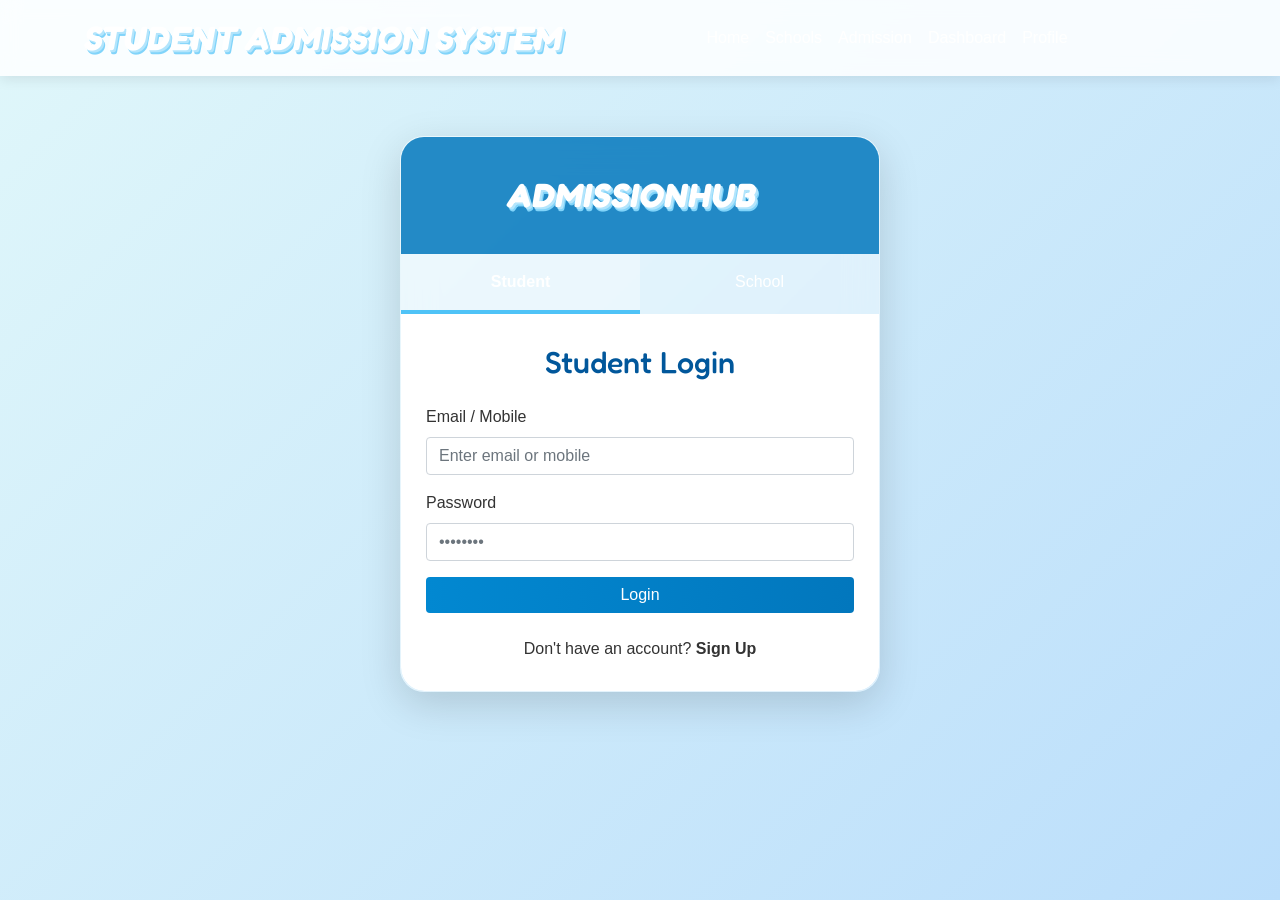
<file: pages/login.html>
<!DOCTYPE html>
<html lang="en">
<head>
  <meta charset="UTF-8" />
  <meta name="viewport" content="width=device-width, initial-scale=1.0"/>
  <title>Admissionhub - Login / Sign Up</title>
  
  <link rel="stylesheet" href="../style.css">
  <link rel="stylesheet" href="https://cdn.jsdelivr.net/npm/bootstrap@4.5.3/dist/css/bootstrap.min.css" integrity="sha384-TX8t27EcRE3e/ihU7zmQxVncDAy5uIKz4rEkgIXeMed4M0jlfIDPvg6uqKI2xXr2" crossorigin="anonymous">
  <link href="https://fonts.googleapis.com/css2?family=Fredoka:wght@700&display=swap" rel="stylesheet">
  <style>
    * { margin: 0; padding: 0; box-sizing: border-box; }

    body {
      font-family: 'Poppins', sans-serif;
      min-height: 100vh;
      background: linear-gradient(135deg, #e0f7fa 0%, #bbdefb 100%); /* Soft education blue-cyan gradient */
      color: #333;
    }

    /* Navbar - Integrated & Consistent */
    .navbar {
      background: rgba(255, 255, 255, 0.85) !important;
      backdrop-filter: blur(10px);
      box-shadow: 0 4px 12px rgba(0,0,0,0.08);
    }

    .navbar-brand {
      font-family: 'Fredoka', sans-serif;
      font-size: 2.1rem;
      font-weight: 700;
      color: #0277bd !important; /* Deep sky blue for education feel */
      text-shadow: 2px 2px 0 #b3e5fc, 4px 4px 0 #81d4fa;
      transform: skewX(-10deg);
      letter-spacing: 1px;
    }

    .nav-link {
      color: #01579b !important;
      font-weight: 500;
    }

    .nav-link:hover {
      color: #0277bd !important;
    }

    .btn-login {
      background: linear-gradient(90deg, #0288d1, #0277bd);
      border: none;
      padding: 8px 20px;
      font-weight: 600;
    }

    .btn-login:hover {
      background: linear-gradient(90deg, #0277bd, #01579b);
    }

    /* Login Container - Glassmorphism (2025 trend) */
    .login-container {
      width: 100%;
      max-width: 480px;
      margin: 60px auto 40px;
      background: rgba(255, 255, 255, 0.25);
      backdrop-filter: blur(16px);
      -webkit-backdrop-filter: blur(16px);
      border-radius: 24px;
      border: 1px solid rgba(255, 255, 255, 0.3);
      box-shadow: 0 12px 40px rgba(0, 0, 0, 0.15);
      overflow: hidden;
    }

    .header {
      background: rgba(2, 119, 189, 0.85);
      padding: 28px 20px;
      text-align: center;
    }

    .tabs {
      display: flex;
      background: rgba(255, 255, 255, 0.15);
    }

    .tab {
      flex: 1;
      padding: 16px;
      text-align: center;
      color: white;
      font-weight: 500;
      cursor: pointer;
      transition: all 0.3s;
      border-bottom: 4px solid transparent;
    }

    .tab.active {
      background: rgba(255, 255, 255, 0.3);
      border-bottom: 4px solid #4fc3f7;
      font-weight: 600;
    }

    .form-container {
      padding: 30px 25px;
      background: white;
      border-radius: 0 0 24px 24px;
    }

    h2 {
      text-align: center;
      margin-bottom: 25px;
      color: #01579b;
      font-family: 'Fredoka', sans-serif;
      font-size: 1.9rem;
    }

    .toggle-auth a {
      color: #0288d1;
      font-weight: 600;
      cursor: pointer;
    }

    .toggle-auth a:hover {
      text-decoration: underline;
    }

    input:focus {
      border-color: #0288d1;
      box-shadow: 0 0 0 3px rgba(2, 136, 209, 0.2);
    }

    .btn-primary {
      background: linear-gradient(90deg, #0288d1, #0277bd);
      border: none;
      transition: all 0.3s;
    }

    .btn-primary:hover {
      transform: translateY(-2px);
      box-shadow: 0 8px 20px rgba(2, 119, 189, 0.35);
    }

    @media (max-width: 576px) {
      .login-container { margin: 40px 15px 30px; }
      .navbar-brand { font-size: 1.8rem; }
    }
  </style>
</head>
<body>

  <!-- Navbar -->
  <nav class="navbar navbar-expand-lg navbar-dark navbar-custom sticky-top">
    <div class="container">
      <a class="navbar-brand" href="../index.html">Student Admission System</a>
      <button class="navbar-toggler" type="button" data-toggle="collapse" data-target="#navbarNav" aria-controls="navbarNav" aria-expanded="false" aria-label="Toggle navigation">
        <span class="navbar-toggler-icon"></span>
      </button>
      <div class="collapse navbar-collapse justify-content-center" id="navbarNav">
        <ul class="navbar-nav">
          <li class="nav-item"><a class="nav-link" href="../index.html">Home</a></li>
          <li class="nav-item"><a class="nav-link" href="../schools.html">Schools</a></li>
          <li class="nav-item"><a class="nav-link" href="admission.html">Admission</a></li>
          <li class="nav-item"><a class="nav-link" id="dashboardLink" href="student-dashbord.html">Dashboard</a></li>
          <li class="nav-item"><a class="nav-link" id="profileLink" href="profile.html">Profile</a></li>
        </ul>
      </div>
      <button id="loginBtn" class="btn btn-outline-light">Login</button>
    </div>
  </nav>

  <!-- Login Card -->
  <div class="login-container">
    <div class="header">
      <a class="navbar-brand" href="#" style="color:#fff !important; text-decoration:none;">Admissionhub</a>
    </div>

    <div class="tabs">
      <div class="tab active" data-role="student">Student</div>
      <div class="tab" data-role="school">School</div>
    </div>

    <div class="form-container" id="student-form">
      <h2 id="student-title">Student Login</h2>

      <form id="student-login">
        <div class="form-group">
          <label for="student-email">Email / Mobile</label>
          <input type="text" class="form-control" id="student-email" placeholder="Enter email or mobile" required/>
        </div>
        <div class="form-group">
          <label for="student-password">Password</label>
          <input type="password" class="form-control" id="student-password" placeholder="••••••••" required/>
        </div>
        <button type="submit" class="btn btn-primary btn-block">Login</button>
      </form>

      <form id="student-signup" style="display: none;">
        <!-- Signup fields same as before -->
        <div class="form-group"><label for="s-name">Full Name</label><input type="text" class="form-control" id="s-name" placeholder="Enter your full name" required/></div>
        <div class="form-group"><label for="s-email">Email</label><input type="email" class="form-control" id="s-email" placeholder="Enter email" required/></div>
        <div class="form-group"><label for="s-mobile">Mobile Number</label><input type="tel" class="form-control" id="s-mobile" placeholder="10-digit mobile" pattern="[0-9]{10}" required/></div>
        <div class="form-group"><label for="s-password">Create Password</label><input type="password" class="form-control" id="s-password" placeholder="Minimum 8 characters" required/></div>
        <button type="submit" class="btn btn-primary btn-block">Create Account</button>
      </form>

      <div class="toggle-auth text-center mt-4">
        Don't have an account? <a id="student-toggle">Sign Up</a>
      </div>
    </div>

    <div class="form-container" id="school-form" style="display: none;">
      <h2 id="school-title">School Login</h2>

      <form id="school-login">
        <div class="form-group"><label for="school-udise">UDISE Code / School ID</label><input type="text" class="form-control" id="school-udise" placeholder="Enter UDISE code or registered ID" required/></div>
        <div class="form-group"><label for="school-password">Password</label><input type="password" class="form-control" id="school-password" placeholder="••••••••" required/></div>
        <button type="submit" class="btn btn-primary btn-block">Login</button>
      </form>

      <div class="text-center my-3 text-muted">OR</div>

      <form id="school-signup" style="display: none;">
        <!-- School signup fields -->
        <div class="form-group"><label for="school-name">School Name</label><input type="text" class="form-control" id="school-name" placeholder="Full school name" required/></div>
        <div class="form-group"><label for="school-udise-reg">UDISE Code</label><input type="text" class="form-control" id="school-udise-reg" placeholder="11-digit UDISE code" required/></div>
        <div class="form-group"><label for="school-email">Official Email</label><input type="email" class="form-control" id="school-email" placeholder="school@example.com" required/></div>
        <div class="form-group"><label for="school-pass">Create Password</label><input type="password" class="form-control" id="school-pass" placeholder="Strong password" required/></div>
        <button type="submit" class="btn btn-primary btn-block">Register School</button>
      </form>

      <div class="toggle-auth text-center mt-4">
        New school? <a id="school-toggle">Register Now</a>
      </div>
      <p class="text-center text-muted small mt-2">Teacher/staff testers: UDISE codes start UD1000, password is "password" for existing schools.</p>
    </div>
  </div>

  <!-- Bootstrap JS + dependencies -->
  <script src="https://code.jquery.com/jquery-3.5.1.slim.min.js" integrity="sha384-DfXdz2htPH0lsSSs5nCTpuj/zy4C+OGpamoFVy38MVBnE+IbbVYUew+OrCXaRkfj" crossorigin="anonymous"></script>
  <script src="https://cdn.jsdelivr.net/npm/popper.js@1.16.1/dist/umd/popper.min.js" integrity="sha384-9/reFTGAW83EW2RDu2S0VKaIzap3H66lZH81PoYlFhbGU+6BZp6G7niu735Sk7lN" crossorigin="anonymous"></script>
  <script src="https://cdn.jsdelivr.net/npm/bootstrap@4.5.3/dist/js/bootstrap.min.js" integrity="sha384-w1Q4orYjBQndcko6MimVbzY0tgp4pWB4lZ7lr30JEAogm1gCHyQ5K4X0A3B3j9z" crossorigin="anonymous"></script>
  <script src="../script.js"></script>

  <script>
    // Tab switching logic
    const tabs = document.querySelectorAll('.tab');
    const studentForm = document.getElementById('student-form');
    const schoolForm = document.getElementById('school-form');

    tabs.forEach(tab => {
      tab.addEventListener('click', () => {
        tabs.forEach(t => t.classList.remove('active'));
        tab.classList.add('active');
        if (tab.dataset.role === 'student') {
          studentForm.style.display = 'block';
          schoolForm.style.display = 'none';
        } else {
          studentForm.style.display = 'none';
          schoolForm.style.display = 'block';
        }
      });
    });

    // Student toggle for signup/login
    document.getElementById('student-toggle').addEventListener('click', e => {
      e.preventDefault();
      const login = document.getElementById('student-login');
      const signup = document.getElementById('student-signup');
      const title = document.getElementById('student-title');
      const link = document.getElementById('student-toggle');
      if (login.style.display !== 'none') {
        login.style.display = 'none';
        signup.style.display = 'block';
        title.textContent = 'Student Sign Up';
        link.textContent = 'Already have an account? Login';
      } else {
        login.style.display = 'block';
        signup.style.display = 'none';
        title.textContent = 'Student Login';
        link.textContent = "Don't have an account? Sign Up";
      }
    });

    // School toggle (only registration)
    document.getElementById('school-toggle').addEventListener('click', e => {
      e.preventDefault();
      document.getElementById('school-login').style.display = 'none';
      document.getElementById('school-signup').style.display = 'block';
      document.getElementById('school-title').textContent = 'School Registration';
      document.getElementById('school-toggle').style.display = 'none';
    });

    // Handle student login
    document.getElementById('student-login').addEventListener('submit', async e => {
      e.preventDefault();
      const email = document.getElementById('student-email').value.trim();
      const pwd = document.getElementById('student-password').value;
      let user = null;
      try {
        if (email.includes('@')) {
          user = await loginStudentFirebase(email, pwd);
        }
      } catch (err) {
        console.warn('Firebase student login failed, trying local login.', err);
      }
      if (!user) user = loginStudent(email, pwd);
      if (user) {
        if (user.uid && user.email) {
          upsertStudentProfile({
            uid: user.uid,
            name: user.displayName || email.split('@')[0],
            email: user.email,
            mobile: '',
            password: ''
          });
        }
        setCurrentStudent(user.email || email);
        localStorage.removeItem('currentSchool');
        localStorage.setItem('role','student');
        window.location.href = 'student-dashbord.html';
      } else {
        alert('Invalid student credentials');
      }
    });

    // Handle student signup
    document.getElementById('student-signup').addEventListener('submit', async e => {
      e.preventDefault();
      const student = {
        name: document.getElementById('s-name').value.trim(),
        email: document.getElementById('s-email').value.trim(),
        mobile: document.getElementById('s-mobile').value.trim(),
        password: document.getElementById('s-password').value
      };
      try {
        const firebaseUser = await registerStudentFirebase(student);
        if (firebaseUser) {
          upsertStudentProfile({ ...student, uid: firebaseUser.uid });
          alert('✔️ Student account created successfully! You can now login.');
          document.getElementById('student-toggle').click();
          return;
        }
      } catch (err) {
        if (err && err.code === 'auth/email-already-in-use') {
          alert('⚠️ That email is already registered. Please login.');
          return;
        }
        console.warn('Firebase student signup failed, trying local signup.', err);
      }
      if (registerStudent(student)) {
        alert('✔️ Student account created successfully! You can now login.');
        document.getElementById('student-toggle').click();
      } else {
        alert('⚠️ A student with that email or mobile already exists.');
      }
    });

    // Handle school login
    document.getElementById('school-login').addEventListener('submit', async e => {
      e.preventDefault();
      const udise = document.getElementById('school-udise').value.trim();
      const pwd = document.getElementById('school-password').value;
      let sch = null;
      try {
        const firebaseUser = await loginSchoolFirebase(udise, pwd);
        if (firebaseUser) {
          sch = getSchools().find(s => s.uid === firebaseUser.uid || s.email === firebaseUser.email) || null;
        }
      } catch (err) {
        console.warn('Firebase school login failed, trying local login.', err);
      }
      if (!sch) sch = loginSchool(udise, pwd);
      if (sch) {
        setCurrentSchool(sch.udise || udise);
        localStorage.removeItem('currentStudent');
        localStorage.setItem('role','school');
        window.location.href = 'school-dashboard.html';
      } else {
        alert('Invalid school credentials');
      }
    });

    // Handle school signup
    document.getElementById('school-signup').addEventListener('submit', async e => {
      e.preventDefault();
      const school = {
        name: document.getElementById('school-name').value.trim(),
        udise: document.getElementById('school-udise-reg').value.trim(),
        email: document.getElementById('school-email').value.trim(),
        password: document.getElementById('school-pass').value
      };
      try {
        const firebaseUser = await registerSchoolFirebase(school);
        if (firebaseUser) {
          upsertSchoolProfile({ ...school, uid: firebaseUser.uid });
          alert('✔️ School registered successfully! You can now login.');
          window.location.reload();
          return;
        }
      } catch (err) {
        if (err && err.code === 'auth/email-already-in-use') {
          alert('⚠️ That school email is already registered. Please login.');
          return;
        }
        console.warn('Firebase school signup failed, trying local signup.', err);
      }
      if (registerSchool(school)) {
        alert('✔️ School registered successfully! You can now login.');
        window.location.reload();
      } else {
        alert('⚠️ A school with that UDISE code already exists.');
      }
    });
  </script>
</body>
</html>
</file>
<file: style.css>
/* Reset */

body {
  font-family: 'Segoe UI', sans-serif;
  background: #fdfdfd;
  color: #333;
}
/* Navbar*/
.navbar-brand {
    font-family: 'Fredoka', sans-serif;       /* Rounded, bubbly feel */
    font-weight: 700;                         /* Extra bold */
    font-size: 2rem;                          /* Adjust size as needed */
    color: #4a00e0;                           /* Vibrant purple/blue for modern look */
    letter-spacing: 1px;
    text-transform: uppercase;                /* Optional – makes it punchier */
    
    /* Bubble/pop effect with layered shadows */
    text-shadow: 3px 3px 0 #ca2691;
    /* Multi-color 3D pop – change colors to match your theme (additional offsets can be added) */
    /* Slant / tilt effect (bubble slant words) */
    transform: skewX(-12deg);                 /* Negative = right-leaning slant */
    display: inline-block;                    /* Important for transform */
    
    transition: all 0.3s ease;                /* Smooth hover */
  }

  .navbar-brand:hover {
    transform: skewX(-12deg) scale(1.08);     /* Slight grow on hover */
    text-shadow: 
      4px 4px 0 #200d6b, 
      8px 8px 0 #4b1d7f, 
      12px 12px 0 #5148b2;
  }

/* Hero Section */
.hero {
  position: relative;
  height: 100vh;
  background-image: url('assets/homepage-bg-img.jpg');  /* Put your chosen image here */
  background-size: cover;
  background-position: center;
  background-repeat: no-repeat;
  display: flex;
  align-items: center;
  justify-content: center;
  text-align: center;
  color: white;  /* Change text to white for contrast on dark overlay */
}

.hero-overlay {
  position: absolute;
  top: 0;
  left: 0;
  right: 0;
  bottom: 0;
  background-color: rgba(0, 0, 0, 0.55);  /* 55% darkness – adjust 0.45–0.70 as needed */
  z-index: 1;
}

.hero-content {
  position: relative;
  z-index: 2;  /* Above the overlay */
  max-width: 900px;
  padding: 0 20px;
}

.project-title {
  font-size: 3.8rem !important;
  font-weight: bold;
  margin-bottom: 1.2rem;
  text-shadow: 0 3px 10px rgba(0,0,0,0.7);  /* Helps text pop even more */
  color: white;
}

.project-desc {
  font-size: 1.4rem;
  max-width: 720px;
  margin: 0 auto;
  line-height: 1.6;
  color: #f0f0f0;  /* Slightly off-white for softer look */
}

/* Optional: Make title even bolder on mobile */
@media (max-width: 768px) {
  .project-title {
    font-size: 2.8rem;
  }
  .project-desc {
    font-size: 1.2rem;
  }
}

/* Flowchart Section */
/* FLOW SECTION */

.flow-container{
    display:flex;
    justify-content:center;
    align-items:center;
    flex-wrap:wrap;
    gap:40px;
    margin-top:40px;
}

/* FLOW STEP */

.flow-step{
    display:flex;
    align-items:center;
}

/* CARD DESIGN */

.flow-step .card{
    width:220px;
    padding:25px 20px;
    border-radius:12px;
    text-align:center;
    background:white;
    transition:0.3s;
    
    /* Professional shadow */
    box-shadow:0 6px 20px rgba(0,0,0,0.12);
}

/* Hover effect */

.flow-step .card:hover{
    transform:translateY(-5px);
    box-shadow:0 10px 30px rgba(0,0,0,0.2);
}

/* STEP NUMBER */

.step-number{
    width:40px;
    height:40px;
    margin:auto;
    margin-bottom:15px;
    
    display:flex;
    justify-content:center;
    align-items:center;

    border-radius:50%;
    background:#0d6efd;
    color:white;
    font-weight:bold;
}

/* ARROW */

.step-arrow{
    font-size:28px;
    margin-left:15px;
    color:#0d6efd;
}

/* TEXT */

.flow-step h5{
    font-size:18px;
    margin-bottom:8px;
}

.flow-step p{
    font-size:14px;
    color:#666;
}

/* RESPONSIVE */

@media(max-width:768px){

    .flow-container{
        flex-direction:column;
    }

    .flow-step{
        flex-direction:column;
    }

    .step-arrow{
        transform:rotate(90deg);
        margin:15px 0;
    }
}

/* Navbar customization */
.navbar-custom { background-color: #00274d !important; }
.navbar-custom .navbar-brand, .navbar-custom .nav-link { color: white !important; }
.navbar-custom .nav-link { position: relative; }
.navbar-custom .nav-link::after { content: ''; position: absolute; width: 0; height: 2px; bottom: 0; left: 0; background: #fff; transition: width 0.3s; }
.navbar-custom .nav-link:hover::after { width: 100%; }
.navbar-custom .nav-link.active::after { width: 100%; }

/* button styles */
.btn-primary { background-color: #0056b3 !important; border: none; }

/* Card lift effect used on school cards */
.hover-lift {
  transition: transform 0.3s, box-shadow 0.3s;
}
.hover-lift:hover {
  transform: translateY(-6px);
  box-shadow: 0 12px 24px rgba(0,0,0,0.2);
}

/* Login modal and card styling */
#loginModal .modal-content {
  border-radius: 20px;
  box-shadow: 0 20px 60px rgba(0,0,0,0.3);
  overflow: hidden;
}
#loginModal .modal-header {
  background: #0277bd;
  color: #fff;
  border-bottom: none;
}
#loginModal .modal-body {
  padding: 2rem;
}
#loginModal .tab {
  cursor: pointer;
  padding: 12px 0;
  flex: 1;
  text-align: center;
  font-weight: 500;
  transition: background 0.3s, color 0.3s;
}
#loginModal .tab.active { background: #e3f2fd; color: #0277bd; }

/* navbar login button spacing */
#loginBtn {
  margin-left: 1rem;
}

.btn-primary:hover, .btn-primary:focus { background-color: #003d80 !important; }

/* Flowchart arrows */
.flowchart { align-items: center; }

/* card lift on hover */
.hover-lift { transition: transform 0.2s, box-shadow 0.2s; }
.hover-lift:hover { transform: translateY(-5px); box-shadow: 0 10px 30px rgba(0,0,0,0.15); }

/* School card listing page styling */
.school-card-img {
  height: 220px;
  width: 100%;
  object-fit: cover;
  border-radius: 0.5rem 0.5rem 0 0;
  display: block;
}

#schools-container .card {
  border-radius: 0.5rem;
  border: none;
  overflow: hidden;
}

/* form elements */
input, select, textarea, .form-control { border-radius: 0.4rem; }
button { border-radius: 0.4rem; }
.flow-step { position: relative; display: flex; align-items: center; justify-content: center; }
.step-arrow { font-size: 2rem; color: #666; margin: 0 10px; }
.flow-step:last-child .step-arrow { display: none; }
@media (max-width: 768px) {
  .step-arrow { display: none; }
}

/* School Details Page Styling */

/* Full-width carousel wrapper */
.school-carousel-wrapper {
  width: 100%;
  margin: 0;
  padding: 0;
  background: linear-gradient(135deg, #f5f5f5 0%, #e8e8e8 100%);
}

#school-details-container .carousel {
  width: 100%;
  max-width: 100%;
}

/* Fixed height carousel for consistent display */
#school-details-container .carousel-inner {
  height: 450px;
  background-color: #f2f2f2;
}

/* carousel slides: center content with gray backdrop */
#school-details-container .carousel-item {
  height: 450px;
  background-color: #f2f2f2;   /* light gray for empty sides */
  text-align: center;
}

/* Only active carousel items use flex to center their content */
#school-details-container .carousel-item.active {
  display: flex;
  justify-content: center;
  align-items: center;
}

#school-details-container .carousel-item img {
  width: 100%;
  height: 100%;
  object-fit: contain;            /* zoom small images to fill area */
  border-radius: 0.6rem;        /* rounded corners */
  box-shadow: 0 2px 8px rgba(0, 0, 0, 0.1);
}

/* School header section */
.school-header {
  padding: 2rem 0;
  border-bottom: 2px solid #f0f0f0;
}

.school-header h1 {
  font-size: 2.5rem;
  font-weight: 600;
  color: #00274d;
  margin-bottom: 1rem;
}

.school-meta p {
  font-size: 1rem;
  margin: 0.5rem 0;
}

.school-meta .text-warning {
  font-size: 1.2rem;
  margin-top: 0.5rem;
}

/* About section */
.about-section {
  background: #ffffff;
  padding: 2rem;
  border-radius: 0.8rem;
  box-shadow: 0 2px 8px rgba(0, 0, 0, 0.06);
  border-left: 4px solid #0277bd;
}

.section-title {
  font-size: 1.8rem;
  font-weight: 600;
  color: #00274d;
  margin-bottom: 1.5rem;
  position: relative;
  padding-bottom: 0.5rem;
}

.section-title::after {
  content: '';
  position: absolute;
  bottom: 0;
  left: 0;
  width: 60px;
  height: 3px;
  background: linear-gradient(90deg, #0277bd, #00b4d8);
  border-radius: 2px;
}

.about-description {
  font-size: 1.05rem;
  line-height: 1.8;
  color: #555;
  margin: 0;
}

/* School Info Grid */
.school-info-section {
  width: 100%;
}

.info-grid {
  display: grid;
  grid-template-columns: repeat(2, 1fr);
  gap: 1.5rem;
}

.info-card {
  background: #ffffff;
  border-radius: 0.8rem;
  padding: 1.5rem;
  box-shadow: 0 2px 8px rgba(0, 0, 0, 0.06);
  border-top: 4px solid #0277bd;
  transition: all 0.3s ease;
}

.info-card:hover {
  transform: translateY(-4px);
  box-shadow: 0 6px 16px rgba(0, 0, 0, 0.12);
}

.info-card h5 {
  color: #00274d;
  font-weight: 600;
  font-size: 1.2rem;
  margin-bottom: 1rem;
  display: flex;
  align-items: center;
  gap: 0.5rem;
}

.info-card h5 i {
  color: #0277bd;
  font-size: 1.1rem;
}

.info-content {
  color: #666;
  font-size: 0.95rem;
}

.info-content p {
  margin-bottom: 0.8rem;
  line-height: 1.6;
}

.info-content p:last-child {
  margin-bottom: 0;
}

.info-content strong {
  color: #333;
  font-weight: 600;
}

.facilities-list,
.achievements-list {
  padding-left: 1.5rem;
  margin: 0;
}

.facilities-list li,
.achievements-list li {
  margin-bottom: 0.6rem;
  line-height: 1.6;
}

.admission-card {
  border-top-color: #4caf50;
}

.admission-card h5 i {
  color: #4caf50;
}

.admission-status {
  font-size: 1rem;
  margin-bottom: 1rem;
}

.badge {
  padding: 0.5rem 1rem;
  font-size: 0.85rem;
  font-weight: 500;
}

/* Details page cards and carousel */
#school-details-container .card {
  border-radius: 0.8rem;
  transition: transform 0.3s, box-shadow 0.3s;
}
#school-details-container .card:hover {
  transform: translateY(-4px);
  box-shadow: 0 8px 20px rgba(0,0,0,0.15);
}

/* Responsive Design */

/* Tablet (768px to 1024px) */
@media (max-width: 1024px) {
  .info-grid {
    grid-template-columns: repeat(2, 1fr);
  }

  .school-header h1 {
    font-size: 2rem;
  }

  .section-title {
    font-size: 1.5rem;
  }
}

/* Mobile (less than 768px) */
@media (max-width: 768px) {
  .info-grid {
    grid-template-columns: 1fr;
  }

  .school-header h1 {
    font-size: 1.8rem;
  }

  .school-header {
    padding: 1.5rem 0;
  }

  .section-title {
    font-size: 1.3rem;
  }

  .about-section {
    padding: 1.5rem;
  }

  .info-card {
    padding: 1.2rem;
  }

  #school-details-container .carousel-inner {
    height: 300px;
  }

  #school-details-container .carousel-item {
    height: 300px;
  }

  .school-card-img {
    height: 180px;
  }
}

/* Small mobile (less than 480px) */
@media (max-width: 480px) {
  .school-header h1 {
    font-size: 1.5rem;
  }

  .section-title {
    font-size: 1.1rem;
  }

  #school-details-container .carousel-inner {
    height: 250px;
  }

  #school-details-container .carousel-item {
    height: 250px;
  }

  .info-card h5 {
    font-size: 1rem;
  }

  .info-content {
    font-size: 0.9rem;
  }
}



/* Footer */
footer {
  background: #004080;
  color: white;
  text-align: center;
  padding: 12px;
}
</file>
